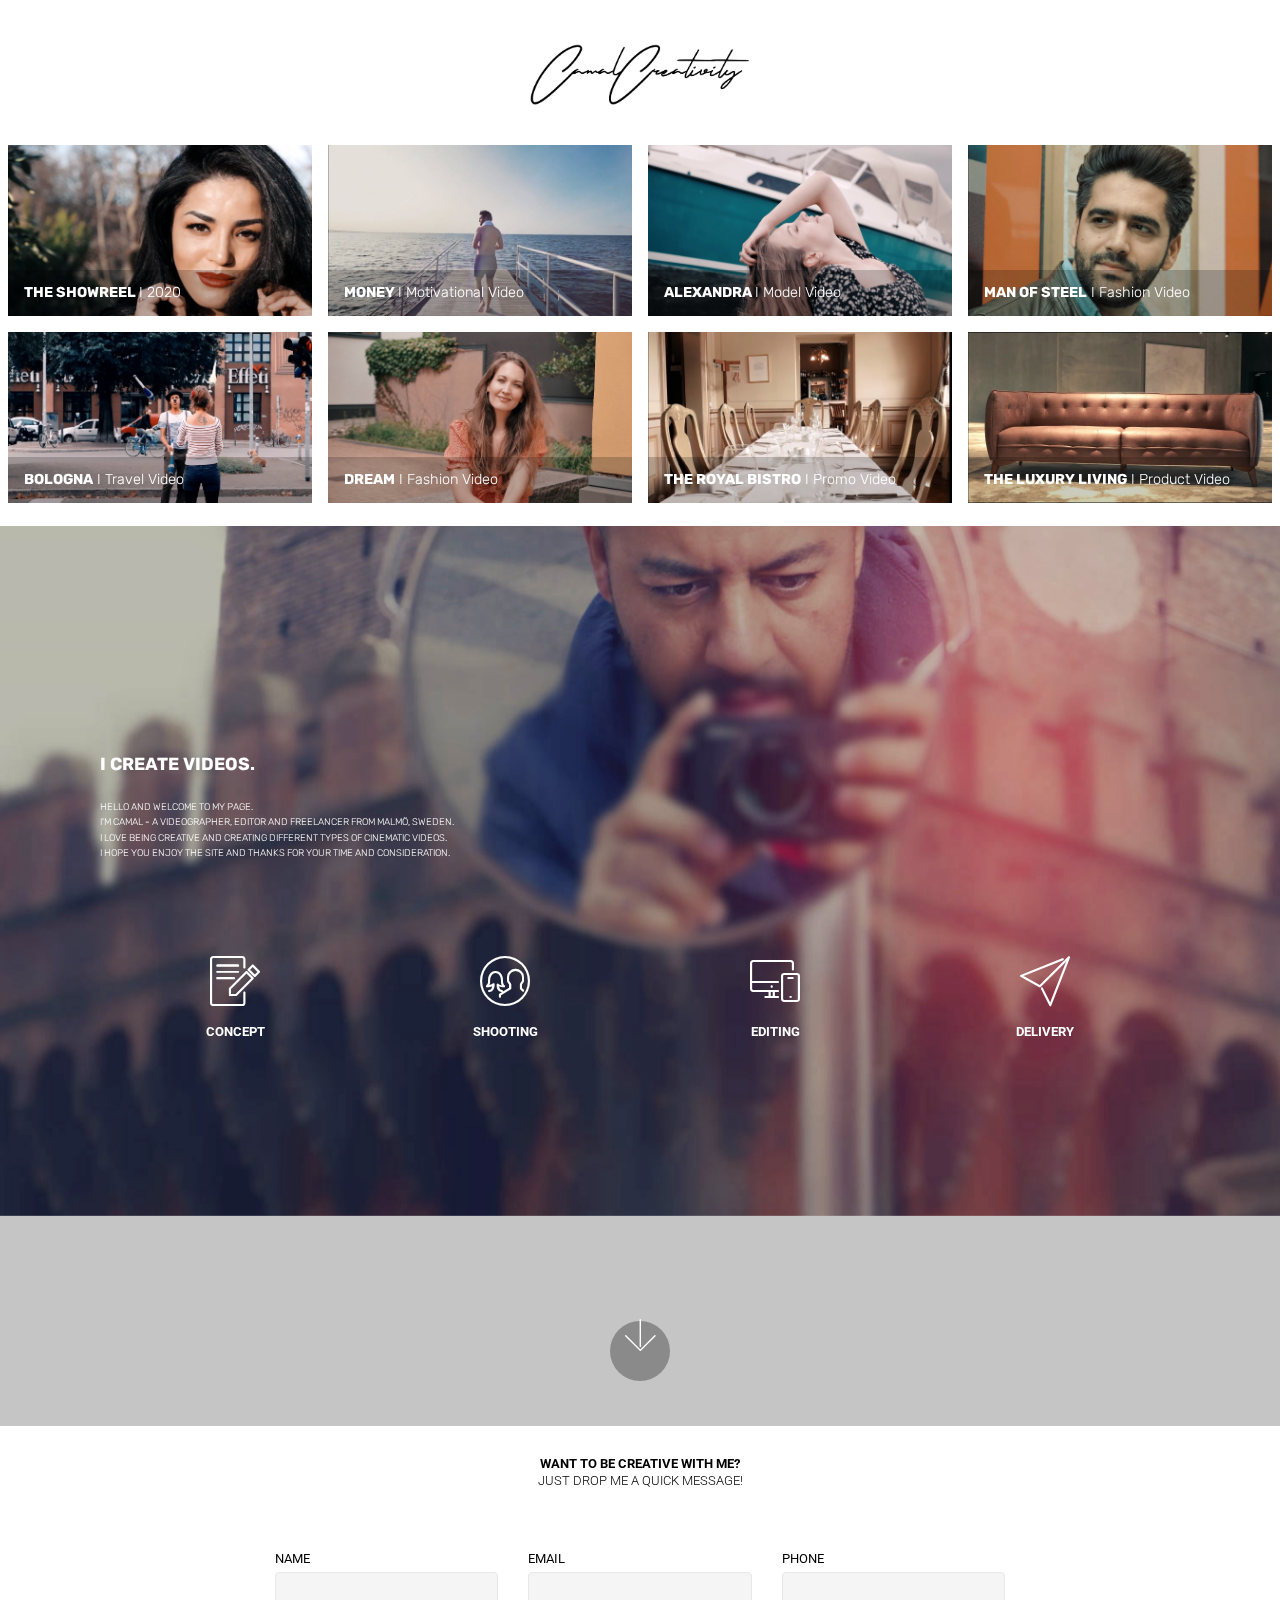
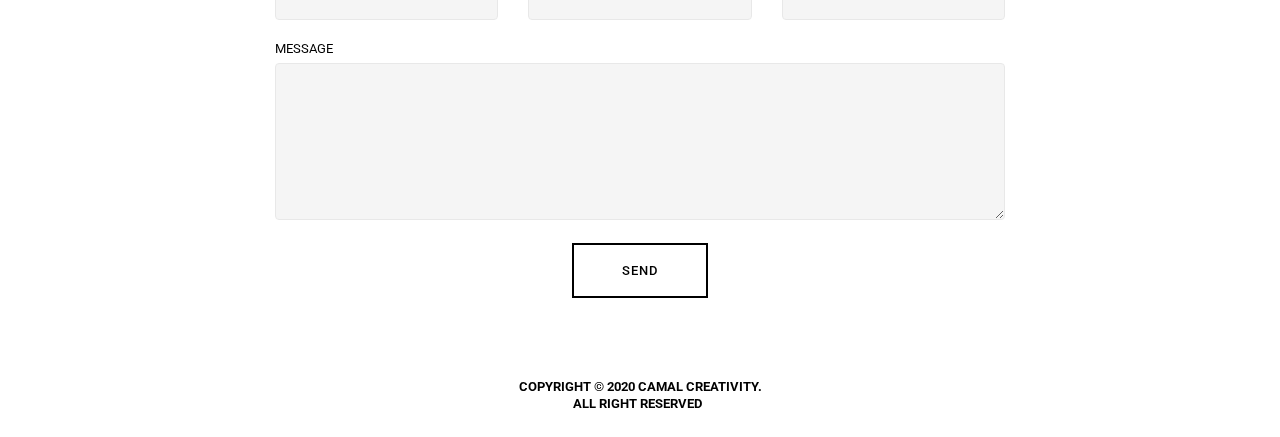
<file: index.html>
<!DOCTYPE html>
<html >
<head>
  <!-- Site made with Mobirise Website Builder v4.7.7, https://mobirise.com -->
  <meta charset="UTF-8">
  <meta http-equiv="X-UA-Compatible" content="IE=edge">
  <meta name="generator" content="Mobirise v4.7.7, mobirise.com">
  <meta name="viewport" content="width=device-width, initial-scale=1, minimum-scale=1">
  <link rel="shortcut icon" href="assets/images/profil-t.png" type="image/x-icon">
  <meta name="description" content="Videographer/Editor">
  <title>Camal Creativity</title>
  <link rel="stylesheet" href="assets/web/assets/mobirise-icons/mobirise-icons.css">
  <link rel="stylesheet" href="assets/tether/tether.min.css">
  <link rel="stylesheet" href="assets/bootstrap/css/bootstrap.min.css">
  <link rel="stylesheet" href="assets/bootstrap/css/bootstrap-grid.min.css">
  <link rel="stylesheet" href="assets/bootstrap/css/bootstrap-reboot.min.css">
  <link rel="stylesheet" href="assets/theme/css/style.css">
  <link rel="stylesheet" href="assets/gallery/style.css">
  <link rel="stylesheet" href="assets/mobirise/css/mbr-additional.css" type="text/css">
  
  
  
</head>
<body>
  <section class="cid-rXCiLoWeQy" id="image1-29">

    

    <figure class="mbr-figure container">
        <div class="image-block" style="width: 20%;">
            <a href="http://camalcreativity.com"><img src="assets/images/web-t-2.png" width="1400" alt="Mobirise" title=""></a>
            
        </div>
    </figure>
</section>

<section class="engine"><a href="https://mobirise.me/d">free web maker</a></section><section class="mbr-gallery mbr-slider-carousel cid-saokpGLsZF" id="gallery1-2n">

    

    <div>
        <div><!-- Filter --><!-- Gallery --><div class="mbr-gallery-row"><div class="mbr-gallery-layout-default"><div><div><div class="mbr-gallery-item mbr-gallery-item--p1 video-slide" data-video-url="https://youtu.be/PIK03AbsZnc" data-tags="Awesome"><div href="#lb-gallery1-2n" data-slide-to="0" data-toggle="modal"><div></div><img alt="" src="assets/images/2020-9-1-19-15-12-977987.jpg"><span class="icon-video"></span><span class="mbr-gallery-title mbr-fonts-style display-4"><strong>THE SHOWREEL </strong>I 2020</span></div></div><div class="mbr-gallery-item mbr-gallery-item--p1 video-slide" data-video-url="https://youtu.be/Im4CSCOPjSU" data-tags="Responsive"><div href="#lb-gallery1-2n" data-slide-to="1" data-toggle="modal"><div></div><img alt="" src="assets/images/2020-9-1-19-15-31-724366.jpg"><span class="icon-video"></span><span class="mbr-gallery-title mbr-fonts-style display-4"><strong>MONEY </strong>I Motivational Video</span></div></div><div class="mbr-gallery-item mbr-gallery-item--p1 video-slide" data-video-url="https://youtu.be/q_WLYysluh0" data-tags="Responsive"><div href="#lb-gallery1-2n" data-slide-to="2" data-toggle="modal"><div></div><img alt="" src="assets/images/2020-9-1-19-13-15-230181.jpg"><span class="icon-video"></span><span class="mbr-gallery-title mbr-fonts-style display-4"><strong>ALEXANDRA </strong>I Model Video</span></div></div><div class="mbr-gallery-item mbr-gallery-item--p1 video-slide" data-video-url="https://youtu.be/jfIfhtOsR4I" data-tags="Creative"><div href="#lb-gallery1-2n" data-slide-to="3" data-toggle="modal"><div></div><img alt="" src="assets/images/2020-9-1-19-14-48-722730.jpg"><span class="icon-video"></span><span class="mbr-gallery-title mbr-fonts-style display-4"><strong>MAN OF STEEL</strong> I Fashion Video</span></div></div><div class="mbr-gallery-item mbr-gallery-item--p1 video-slide" data-video-url="https://youtu.be/p4bpV5SarZk" data-tags="Animated"><div href="#lb-gallery1-2n" data-slide-to="4" data-toggle="modal"><div></div><img alt="" src="assets/images/2020-9-1-19-14-27-438450.jpg"><span class="icon-video"></span><span class="mbr-gallery-title mbr-fonts-style display-4"><strong>BOLOGNA</strong> I Travel Video</span></div></div><div class="mbr-gallery-item mbr-gallery-item--p1 video-slide" data-video-url="https://youtu.be/EKZ46WW-fZk" data-tags="Awesome"><div href="#lb-gallery1-2n" data-slide-to="5" data-toggle="modal"><div></div><img alt="" src="assets/images/2020-9-1-19-12-36-943453.jpg"><span class="icon-video"></span><span class="mbr-gallery-title mbr-fonts-style display-4"><strong>DREAM</strong> I Fashion Video</span></div></div><div class="mbr-gallery-item mbr-gallery-item--p1 video-slide" data-video-url="https://youtu.be/DC9Bg3Wwmkc" data-tags="Animated"><div href="#lb-gallery1-2n" data-slide-to="6" data-toggle="modal"><div></div><img alt="" src="assets/images/2020-9-1-19-15-51-87985.jpg"><span class="icon-video"></span><span class="mbr-gallery-title mbr-fonts-style display-4"><strong>THE ROYAL BISTRO</strong> I Promo Video</span></div></div><div class="mbr-gallery-item mbr-gallery-item--p1 video-slide" data-video-url="https://youtu.be/44L0OSbsv7g" data-tags="Awesome"><div href="#lb-gallery1-2n" data-slide-to="7" data-toggle="modal"><div></div><img alt="" src="assets/images/2020-9-1-19-16-11-620946.jpg"><span class="icon-video"></span><span class="mbr-gallery-title mbr-fonts-style display-4"><strong>THE LUXURY LIVING</strong> I Product Video</span></div></div></div></div><div class="clearfix"></div></div></div><!-- Lightbox --><div data-app-prevent-settings="" class="mbr-slider modal fade carousel slide" tabindex="-1" data-keyboard="true" data-interval="false" id="lb-gallery1-2n"><div class="modal-dialog"><div class="modal-content"><div class="modal-body"><div class="carousel-inner"><div class="carousel-item video-container"><img src="assets/images/gallery00.jpg" alt="" title=""></div><div class="carousel-item video-container"><img src="assets/images/gallery01.jpg" alt="" title=""></div><div class="carousel-item video-container"><img src="assets/images/gallery06.jpg" alt="" title=""></div><div class="carousel-item video-container"><img src="assets/images/gallery02.jpg" alt="" title=""></div><div class="carousel-item video-container"><img src="assets/images/gallery07.jpg" alt="" title=""></div><div class="carousel-item video-container"><img src="assets/images/gallery05.jpg" alt="" title=""></div><div class="carousel-item video-container"><img src="assets/images/gallery03.jpg" alt="" title=""></div><div class="carousel-item active video-container"><img src="assets/images/gallery04.jpg" alt="" title=""></div></div><a class="carousel-control carousel-control-prev" role="button" data-slide="prev" href="#lb-gallery1-2n"><span class="mbri-left mbr-iconfont" aria-hidden="true"></span><span class="sr-only">Previous</span></a><a class="carousel-control carousel-control-next" role="button" data-slide="next" href="#lb-gallery1-2n"><span class="mbri-right mbr-iconfont" aria-hidden="true"></span><span class="sr-only">Next</span></a><a class="close" href="#" role="button" data-dismiss="modal"><span class="sr-only">Close</span></a></div></div></div></div></div>
    </div>

</section>

<section class="header12 cid-sanR6LPn0E mbr-fullscreen mbr-parallax-background" id="header12-2m">

    

    <div class="mbr-overlay" style="opacity: 0.2; background-color: rgb(35, 35, 35);">
    </div>

    <div class="container  ">
            <div class="media-container">
                <div class="col-md-12 align-center">
                    <h1 class="mbr-section-title pb-3 mbr-white mbr-bold mbr-fonts-style display-1">I CREATE VIDEOS.&nbsp;</h1>
                    <p class="mbr-text pb-3 mbr-white mbr-fonts-style display-4">HELLO AND WELCOME TO MY PAGE.<br>I'M CAMAL - A VIDEOGRAPHER, EDITOR AND FREELANCER FROM MALMÖ, SWEDEN. 
<br>I LOVE BEING CREATIVE AND CREATING DIFFERENT TYPES OF CINEMATIC VIDEOS.<br>I HOPE YOU ENJOY THE SITE AND THANKS FOR YOUR TIME AND CONSIDERATION.</p>
                    

                    <div class="icons-media-container mbr-white">
                        <div class="card col-12 col-md-6 col-lg-3">
                            <div class="icon-block">
                            <a href="index.html#form1-2j">
                                <span class="mbr-iconfont mbri-edit" style="font-size: 50px;"></span>
                            </a>
                            </div>
                            <h5 class="mbr-fonts-style display-7"><strong>CONCEPT</strong></h5>
                        </div>

                        <div class="card col-12 col-md-6 col-lg-3">
                            <div class="icon-block">
                                <a href="index.html#form1-2j">
                                    <span class="mbr-iconfont mbri-users" style="font-size: 50px;"></span>
                                </a>
                            </div>
                            <h5 class="mbr-fonts-style display-7"><strong>SHOOTING</strong></h5>
                        </div>

                        <div class="card col-12 col-md-6 col-lg-3">
                            <div class="icon-block">
                                <a href="index.html#form1-2j">
                                    <span class="mbr-iconfont mbri-responsive" style="font-size: 50px;"></span>
                                </a>
                            </div>
                            <h5 class="mbr-fonts-style display-7"><strong>EDITING</strong></h5>
                        </div>

                        <div class="card col-12 col-md-6 col-lg-3">
                            <div class="icon-block">
                                <a href="index.html#form1-2j">
                                    <span class="mbr-iconfont mbri-paper-plane" style="font-size: 50px;"></span>
                                </a>
                            </div>
                            <h5 class="mbr-fonts-style display-7"><strong>DELIVERY</strong><br><br><br><br><br><br><br><br><br><br><strong><br></strong></h5>
                        </div>
                    </div>
                </div>
            </div>
    </div>

    <div class="mbr-arrow hidden-sm-down" aria-hidden="true">
        <a href="#next">
            <i class="mbri-down mbr-iconfont"></i>
        </a>
    </div>
</section>

<section class="mbr-section form1 cid-samFi4yX99" id="form1-2j">

    

    
    <div class="container">
        <div class="row justify-content-center">
            <div class="title col-12 col-lg-8">
                
                <h3 class="mbr-section-subtitle align-center mbr-light pb-3 mbr-fonts-style display-7"><font color="#000000"><strong>WANT TO BE CREATIVE WITH ME?</strong></font><br><font color="#000000">JUST DROP ME A QUICK MESSAGE!</font></h3>
            </div>
        </div>
    </div>
    <div class="container">
        <div class="row justify-content-center">
            <div class="media-container-column col-lg-8" data-form-type="formoid">
                    <div data-form-alert="" hidden="">SENT!</div>
            
                    <form class="mbr-form" action="https://mobirise.com/" method="post" data-form-title="Mobirise Form"><input type="hidden" name="email" data-form-email="true" value="ZTSlePSST67BBSqxr9ecv5Owta7088ZXVj3S45NPiSXht7RBBoBR11pfkuqCuGb2JRTriELeZ0X8bthQIkVXlO7k6xiZFO9LuEU6lnVYvRVR/NVI08PYI1pSxjPekM/4" data-form-field="Email">
                        <div class="row row-sm-offset">
                            <div class="col-md-4 multi-horizontal" data-for="name">
                                <div class="form-group">
                                    <label class="form-control-label mbr-fonts-style display-7" for="name-form1-2j">NAME</label>
                                    <input type="text" class="form-control" name="name" data-form-field="Name" required="" id="name-form1-2j">
                                </div>
                            </div>
                            <div class="col-md-4 multi-horizontal" data-for="email">
                                <div class="form-group">
                                    <label class="form-control-label mbr-fonts-style display-7" for="email-form1-2j">EMAIL</label>
                                    <input type="email" class="form-control" name="email" data-form-field="Email" required="" id="email-form1-2j">
                                </div>
                            </div>
                            <div class="col-md-4 multi-horizontal" data-for="phone">
                                <div class="form-group">
                                    <label class="form-control-label mbr-fonts-style display-7" for="phone-form1-2j">PHONE</label>
                                    <input type="tel" class="form-control" name="phone" data-form-field="Phone" id="phone-form1-2j">
                                </div>
                            </div>
                        </div>
                        <div class="form-group" data-for="message">
                            <label class="form-control-label mbr-fonts-style display-7" for="message-form1-2j">MESSAGE</label>
                            <textarea type="text" class="form-control" name="message" rows="7" data-form-field="Message" id="message-form1-2j"></textarea>
                        </div>
            
                        <span class="input-group-btn"><button href="" type="submit" class="btn btn-form btn-warning-outline display-7">SEND</button></span>
                    </form>
            </div>
        </div>
    </div>
</section>

<section class="mbr-section content4 cid-rNcvAF6bcE" id="content4-t">

    

    <div class="container">
        <div class="media-container-row">
            <div class="title col-12 col-md-8">
                
                <h3 class="mbr-section-subtitle align-center mbr-light mbr-fonts-style display-7"><strong>COPYRIGHT © 2020 CAMAL CREATIVITY. </strong><br><strong>ALL RIGHT RESERVED &nbsp;</strong><br><br></h3>
                
            </div>
        </div>
    </div>
</section>


  <script src="assets/web/assets/jquery/jquery.min.js"></script>
  <script src="assets/popper/popper.min.js"></script>
  <script src="assets/tether/tether.min.js"></script>
  <script src="assets/bootstrap/js/bootstrap.min.js"></script>
  <script src="assets/smoothscroll/smooth-scroll.js"></script>
  <script src="assets/masonry/masonry.pkgd.min.js"></script>
  <script src="assets/imagesloaded/imagesloaded.pkgd.min.js"></script>
  <script src="assets/bootstrapcarouselswipe/bootstrap-carousel-swipe.js"></script>
  <script src="assets/parallax/jarallax.min.js"></script>
  <script src="assets/vimeoplayer/jquery.mb.vimeo_player.js"></script>
  <script src="assets/theme/js/script.js"></script>
  <script src="assets/slidervideo/script.js"></script>
  <script src="assets/gallery/player.min.js"></script>
  <script src="assets/gallery/script.js"></script>
  <script src="assets/formoid/formoid.min.js"></script>
  
  
</body>
</html>
</file>
<file: assets/web/assets/mobirise-icons/mobirise-icons.css>
@font-face {
  font-family: 'MobiriseIcons';
  src:  url('mobirise-icons.eot?spat4u');
  src:  url('mobirise-icons.eot?spat4u#iefix') format('embedded-opentype'),
    url('mobirise-icons.ttf?spat4u') format('truetype'),
    url('mobirise-icons.woff?spat4u') format('woff'),
    url('mobirise-icons.svg?spat4u#MobiriseIcons') format('svg');
  font-weight: normal;
  font-style: normal;
}

[class^="mbri-"], [class*=" mbri-"] {
  /* use !important to prevent issues with browser extensions that change fonts */
  font-family: MobiriseIcons !important;
  speak: none;
  font-style: normal;
  font-weight: normal;
  font-variant: normal;
  text-transform: none;
  line-height: 1;

  /* Better Font Rendering =========== */
  -webkit-font-smoothing: antialiased;
  -moz-osx-font-smoothing: grayscale;
}

.mbri-add-submenu:before {
  content: "\e900";
}
.mbri-alert:before {
  content: "\e901";
}
.mbri-align-center:before {
  content: "\e902";
}
.mbri-align-justify:before {
  content: "\e903";
}
.mbri-align-left:before {
  content: "\e904";
}
.mbri-align-right:before {
  content: "\e905";
}
.mbri-android:before {
  content: "\e906";
}
.mbri-apple:before {
  content: "\e907";
}
.mbri-arrow-down:before {
  content: "\e908";
}
.mbri-arrow-next:before {
  content: "\e909";
}
.mbri-arrow-prev:before {
  content: "\e90a";
}
.mbri-arrow-up:before {
  content: "\e90b";
}
.mbri-bold:before {
  content: "\e90c";
}
.mbri-bookmark:before {
  content: "\e90d";
}
.mbri-bootstrap:before {
  content: "\e90e";
}
.mbri-briefcase:before {
  content: "\e90f";
}
.mbri-browse:before {
  content: "\e910";
}
.mbri-bulleted-list:before {
  content: "\e911";
}
.mbri-calendar:before {
  content: "\e912";
}
.mbri-camera:before {
  content: "\e913";
}
.mbri-cart-add:before {
  content: "\e914";
}
.mbri-cart-full:before {
  content: "\e915";
}
.mbri-cash:before {
  content: "\e916";
}
.mbri-change-style:before {
  content: "\e917";
}
.mbri-chat:before {
  content: "\e918";
}
.mbri-clock:before {
  content: "\e919";
}
.mbri-close:before {
  content: "\e91a";
}
.mbri-cloud:before {
  content: "\e91b";
}
.mbri-code:before {
  content: "\e91c";
}
.mbri-contact-form:before {
  content: "\e91d";
}
.mbri-credit-card:before {
  content: "\e91e";
}
.mbri-cursor-click:before {
  content: "\e91f";
}
.mbri-cust-feedback:before {
  content: "\e920";
}
.mbri-database:before {
  content: "\e921";
}
.mbri-delivery:before {
  content: "\e922";
}
.mbri-desktop:before {
  content: "\e923";
}
.mbri-devices:before {
  content: "\e924";
}
.mbri-down:before {
  content: "\e925";
}
.mbri-download:before {
  content: "\e989";
}
.mbri-drag-n-drop:before {
  content: "\e927";
}
.mbri-drag-n-drop2:before {
  content: "\e928";
}
.mbri-edit:before {
  content: "\e929";
}
.mbri-edit2:before {
  content: "\e92a";
}
.mbri-error:before {
  content: "\e92b";
}
.mbri-extension:before {
  content: "\e92c";
}
.mbri-features:before {
  content: "\e92d";
}
.mbri-file:before {
  content: "\e92e";
}
.mbri-flag:before {
  content: "\e92f";
}
.mbri-folder:before {
  content: "\e930";
}
.mbri-gift:before {
  content: "\e931";
}
.mbri-github:before {
  content: "\e932";
}
.mbri-globe:before {
  content: "\e933";
}
.mbri-globe-2:before {
  content: "\e934";
}
.mbri-growing-chart:before {
  content: "\e935";
}
.mbri-hearth:before {
  content: "\e936";
}
.mbri-help:before {
  content: "\e937";
}
.mbri-home:before {
  content: "\e938";
}
.mbri-hot-cup:before {
  content: "\e939";
}
.mbri-idea:before {
  content: "\e93a";
}
.mbri-image-gallery:before {
  content: "\e93b";
}
.mbri-image-slider:before {
  content: "\e93c";
}
.mbri-info:before {
  content: "\e93d";
}
.mbri-italic:before {
  content: "\e93e";
}
.mbri-key:before {
  content: "\e93f";
}
.mbri-laptop:before {
  content: "\e940";
}
.mbri-layers:before {
  content: "\e941";
}
.mbri-left-right:before {
  content: "\e942";
}
.mbri-left:before {
  content: "\e943";
}
.mbri-letter:before {
  content: "\e944";
}
.mbri-like:before {
  content: "\e945";
}
.mbri-link:before {
  content: "\e946";
}
.mbri-lock:before {
  content: "\e947";
}
.mbri-login:before {
  content: "\e948";
}
.mbri-logout:before {
  content: "\e949";
}
.mbri-magic-stick:before {
  content: "\e94a";
}
.mbri-map-pin:before {
  content: "\e94b";
}
.mbri-menu:before {
  content: "\e94c";
}
.mbri-mobile:before {
  content: "\e94d";
}
.mbri-mobile2:before {
  content: "\e94e";
}
.mbri-mobirise:before {
  content: "\e94f";
}
.mbri-more-horizontal:before {
  content: "\e950";
}
.mbri-more-vertical:before {
  content: "\e951";
}
.mbri-music:before {
  content: "\e952";
}
.mbri-new-file:before {
  content: "\e953";
}
.mbri-numbered-list:before {
  content: "\e954";
}
.mbri-opened-folder:before {
  content: "\e955";
}
.mbri-pages:before {
  content: "\e956";
}
.mbri-paper-plane:before {
  content: "\e957";
}
.mbri-paperclip:before {
  content: "\e958";
}
.mbri-photo:before {
  content: "\e959";
}
.mbri-photos:before {
  content: "\e95a";
}
.mbri-pin:before {
  content: "\e95b";
}
.mbri-play:before {
  content: "\e95c";
}
.mbri-plus:before {
  content: "\e95d";
}
.mbri-preview:before {
  content: "\e95e";
}
.mbri-print:before {
  content: "\e95f";
}
.mbri-protect:before {
  content: "\e960";
}
.mbri-question:before {
  content: "\e961";
}
.mbri-quote-left:before {
  content: "\e962";
}
.mbri-quote-right:before {
  content: "\e963";
}
.mbri-refresh:before {
  content: "\e964";
}
.mbri-responsive:before {
  content: "\e965";
}
.mbri-right:before {
  content: "\e966";
}
.mbri-rocket:before {
  content: "\e967";
}
.mbri-sad-face:before {
  content: "\e968";
}
.mbri-sale:before {
  content: "\e969";
}
.mbri-save:before {
  content: "\e96a";
}
.mbri-search:before {
  content: "\e96b";
}
.mbri-setting:before {
  content: "\e96c";
}
.mbri-setting2:before {
  content: "\e96d";
}
.mbri-setting3:before {
  content: "\e96e";
}
.mbri-share:before {
  content: "\e96f";
}
.mbri-shopping-bag:before {
  content: "\e970";
}
.mbri-shopping-basket:before {
  content: "\e971";
}
.mbri-shopping-cart:before {
  content: "\e972";
}
.mbri-sites:before {
  content: "\e973";
}
.mbri-smile-face:before {
  content: "\e974";
}
.mbri-speed:before {
  content: "\e975";
}
.mbri-star:before {
  content: "\e976";
}
.mbri-success:before {
  content: "\e977";
}
.mbri-sun:before {
  content: "\e978";
}
.mbri-sun2:before {
  content: "\e979";
}
.mbri-tablet:before {
  content: "\e97a";
}
.mbri-tablet-vertical:before {
  content: "\e97b";
}
.mbri-target:before {
  content: "\e97c";
}
.mbri-timer:before {
  content: "\e97d";
}
.mbri-to-ftp:before {
  content: "\e97e";
}
.mbri-to-local-drive:before {
  content: "\e97f";
}
.mbri-touch-swipe:before {
  content: "\e980";
}
.mbri-touch:before {
  content: "\e981";
}
.mbri-trash:before {
  content: "\e982";
}
.mbri-underline:before {
  content: "\e983";
}
.mbri-unlink:before {
  content: "\e984";
}
.mbri-unlock:before {
  content: "\e985";
}
.mbri-up-down:before {
  content: "\e986";
}
.mbri-up:before {
  content: "\e987";
}
.mbri-update:before {
  content: "\e988";
}
.mbri-upload:before {
 content: "\e926"; 
}
.mbri-user:before {
  content: "\e98a";
}
.mbri-user2:before {
  content: "\e98b";
}
.mbri-users:before {
  content: "\e98c";
}
.mbri-video:before {
  content: "\e98d";
}
.mbri-video-play:before {
  content: "\e98e";
}
.mbri-watch:before {
  content: "\e98f";
}
.mbri-website-theme:before {
  content: "\e990";
}
.mbri-wifi:before {
  content: "\e991";
}
.mbri-windows:before {
  content: "\e992";
}
.mbri-zoom-out:before {
  content: "\e993";
}
.mbri-redo:before {
  content: "\e994";
}
.mbri-undo:before {
  content: "\e995";
}
</file>
<file: assets/theme/css/style.css>
/*!
 * Mobirise v4 theme (https://mobirise.com/)
 * Copyright 2017 Mobirise
 */
section {
  background-color: #eeeeee; }

section,
.container,
.container-fluid {
  position: relative;
  word-wrap: break-word; }

a.mbr-iconfont:hover {
  text-decoration: none; }

.article .lead p, .article .lead ul, .article .lead ol, .article .lead pre, .article .lead blockquote {
  margin-bottom: 0; }

a {
  font-style: normal;
  font-weight: 400;
  cursor: pointer; }
  a, a:hover {
    text-decoration: none; }

figure {
  margin-bottom: 0; }

body {
  color: #232323; }

h1, h2, h3, h4, h5, h6,
.h1, .h2, .h3, .h4, .h5, .h6,
.display-1, .display-2, .display-3, .display-4 {
  line-height: 1;
  word-break: break-word;
  word-wrap: break-word; }

b, strong {
  font-weight: bold; }

blockquote {
  padding: 10px 0 10px 20px;
  position: relative;
  border-left: 2px solid;
  border-color: #ff3366; }

input:-webkit-autofill, input:-webkit-autofill:hover, input:-webkit-autofill:focus, input:-webkit-autofill:active {
  transition-delay: 9999s;
  transition-property: background-color, color; }

textarea[type="hidden"] {
  display: none; }

body {
  position: relative; }

section {
  background-position: 50% 50%;
  background-repeat: no-repeat;
  background-size: cover; }
  section .mbr-background-video,
  section .mbr-background-video-preview {
    position: absolute;
    bottom: 0;
    left: 0;
    right: 0;
    top: 0; }

.hidden {
  visibility: hidden; }

.mbr-z-index20 {
  z-index: 20; }

/*! Base colors */
.mbr-white {
  color: #ffffff; }

.mbr-black {
  color: #000000; }

.mbr-bg-white {
  background-color: #ffffff; }

.mbr-bg-black {
  background-color: #000000; }

/*! Text-aligns */
.align-left {
  text-align: left; }

.align-center {
  text-align: center; }

.align-right {
  text-align: right; }

@media (max-width: 767px) {
  .align-left, .align-center, .align-right, .mbr-section-btn, .mbr-section-title {
    text-align: center; } }
/*! Font-weight  */
.mbr-light {
  font-weight: 300; }

.mbr-regular {
  font-weight: 400; }

.mbr-semibold {
  font-weight: 500; }

.mbr-bold {
  font-weight: 700; }

/*! Media  */
.media-size-item {
  -webkit-flex: 1 1 auto;
  -moz-flex: 1 1 auto;
  -ms-flex: 1 1 auto;
  -o-flex: 1 1 auto;
  flex: 1 1 auto; }

.media-content {
  -webkit-flex-basis: 100%;
  flex-basis: 100%; }

.media-container-row {
  display: -ms-flexbox;
  display: -webkit-flex;
  display: flex;
  -webkit-flex-direction: row;
  -ms-flex-direction: row;
  flex-direction: row;
  -webkit-flex-wrap: wrap;
  -ms-flex-wrap: wrap;
  flex-wrap: wrap;
  -webkit-justify-content: center;
  -ms-flex-pack: center;
  justify-content: center;
  -webkit-align-content: center;
  -ms-flex-line-pack: center;
  align-content: center;
  -webkit-align-items: start;
  -ms-flex-align: start;
  align-items: start; }
  .media-container-row .media-size-item {
    width: 400px; }

.media-container-column {
  display: -ms-flexbox;
  display: -webkit-flex;
  display: flex;
  -webkit-flex-direction: column;
  -ms-flex-direction: column;
  flex-direction: column;
  -webkit-flex-wrap: wrap;
  -ms-flex-wrap: wrap;
  flex-wrap: wrap;
  -webkit-justify-content: center;
  -ms-flex-pack: center;
  justify-content: center;
  -webkit-align-content: center;
  -ms-flex-line-pack: center;
  align-content: center;
  -webkit-align-items: stretch;
  -ms-flex-align: stretch;
  align-items: stretch; }
  .media-container-column > * {
    width: 100%; }

@media (min-width: 992px) {
  .media-container-row {
    -webkit-flex-wrap: nowrap;
    -ms-flex-wrap: nowrap;
    flex-wrap: nowrap; } }
figure {
  overflow: hidden; }

figure[mbr-media-size] {
  transition: width 0.1s; }

.mbr-figure img, .mbr-figure iframe {
  display: block;
  width: 100%; }

.card {
  background-color: transparent;
  border: none; }

.card-img {
  text-align: center;
  flex-shrink: 0; }

.media {
  max-width: 100%;
  margin: 0 auto; }

.mbr-figure {
  -ms-flex-item-align: center;
  -ms-grid-row-align: center;
  -webkit-align-self: center;
  align-self: center; }

.media-container > div {
  max-width: 100%; }

.mbr-figure img, .card-img img {
  width: 100%; }

@media (max-width: 991px) {
  .media-size-item {
    width: auto !important; }

  .media {
    width: auto; }

  .mbr-figure {
    width: 100% !important; } }
/*! Buttons */
.mbr-section-btn {
  margin-left: -.25rem;
  margin-right: -.25rem;
  font-size: 0; }

nav .mbr-section-btn {
  margin-left: 0rem;
  margin-right: 0rem; }

/*! Btn icon margin */
.btn .mbr-iconfont, .btn.btn-sm .mbr-iconfont {
  cursor: pointer;
  margin-right: 0.5rem; }

.btn.btn-md .mbr-iconfont, .btn.btn-md .mbr-iconfont {
  margin-right: 0.8rem; }

.mbr-regular {
  font-weight: 400; }

.mbr-semibold {
  font-weight: 500; }

.mbr-bold {
  font-weight: 700; }

[type="submit"] {
  -webkit-appearance: none; }

/*! Full-screen */
.mbr-fullscreen .mbr-overlay {
  min-height: 100vh; }

.mbr-fullscreen {
  display: flex;
  display: -webkit-flex;
  display: -moz-flex;
  display: -ms-flex;
  display: -o-flex;
  align-items: center;
  -webkit-align-items: center;
  min-height: 100vh;
  padding-top: 3rem;
  padding-bottom: 3rem; }

/*! Map */
.map {
  height: 25rem;
  position: relative; }
  .map iframe {
    width: 100%;
    height: 100%; }

/* Form */
.form-asterisk {
  font-family: initial;
  position: absolute;
  top: -2px;
  font-weight: normal; }

/*! Scroll to top arrow */
.mbr-arrow-up {
  bottom: 25px;
  right: 90px;
  position: fixed;
  text-align: right;
  z-index: 5000;
  color: #ffffff;
  font-size: 32px;
  transform: rotate(180deg);
  -webkit-transform: rotate(180deg); }

.mbr-arrow-up a {
  background: rgba(0, 0, 0, 0.2);
  border-radius: 3px;
  color: #fff;
  display: inline-block;
  height: 60px;
  width: 60px;
  outline-style: none !important;
  position: relative;
  text-decoration: none;
  transition: all .3s ease-in-out;
  cursor: pointer;
  text-align: center; }
  .mbr-arrow-up a:hover {
    background-color: rgba(0, 0, 0, 0.4); }
  .mbr-arrow-up a i {
    line-height: 60px; }

.mbr-arrow-up-icon {
  display: block;
  color: #fff; }

.mbr-arrow-up-icon::before {
  content: "\203a";
  display: inline-block;
  font-family: serif;
  font-size: 32px;
  line-height: 1;
  font-style: normal;
  position: relative;
  top: 6px;
  left: -4px;
  -webkit-transform: rotate(-90deg);
  transform: rotate(-90deg); }

/*! Arrow Down */
.mbr-arrow {
  position: absolute;
  bottom: 45px;
  left: 50%;
  width: 60px;
  height: 60px;
  cursor: pointer;
  background-color: rgba(80, 80, 80, 0.5);
  border-radius: 50%;
  -webkit-transform: translateX(-50%);
  transform: translateX(-50%); }
  .mbr-arrow > a {
    display: inline-block;
    text-decoration: none;
    outline-style: none;
    -webkit-animation: arrowdown 1.7s ease-in-out infinite;
    animation: arrowdown 1.7s ease-in-out infinite; }
    .mbr-arrow > a > i {
      position: absolute;
      top: -2px;
      left: 15px;
      font-size: 2rem; }

@keyframes arrowdown {
  0% {
    transform: translateY(0px);
    -webkit-transform: translateY(0px); }
  50% {
    transform: translateY(-5px);
    -webkit-transform: translateY(-5px); }
  100% {
    transform: translateY(0px);
    -webkit-transform: translateY(0px); } }
@-webkit-keyframes arrowdown {
  0% {
    transform: translateY(0px);
    -webkit-transform: translateY(0px); }
  50% {
    transform: translateY(-5px);
    -webkit-transform: translateY(-5px); }
  100% {
    transform: translateY(0px);
    -webkit-transform: translateY(0px); } }
@media (max-width: 500px) {
  .mbr-arrow-up {
    left: 50%;
    right: auto;
    transform: translateX(-50%) rotate(180deg);
    -webkit-transform: translateX(-50%) rotate(180deg); } }
/*Gradients animation*/
@keyframes gradient-animation {
  from {
    background-position: 0% 100%;
    animation-timing-function: ease-in-out; }
  to {
    background-position: 100% 0%;
    animation-timing-function: ease-in-out; } }
@-webkit-keyframes gradient-animation {
  from {
    background-position: 0% 100%;
    animation-timing-function: ease-in-out; }
  to {
    background-position: 100% 0%;
    animation-timing-function: ease-in-out; } }
.bg-gradient {
  background-size: 200% 200%;
  animation: gradient-animation 5s infinite alternate;
  -webkit-animation: gradient-animation 5s infinite alternate; }

.menu .navbar-brand {
  display: -webkit-flex; }
  .menu .navbar-brand span {
    display: flex;
    display: -webkit-flex; }
  .menu .navbar-brand .navbar-caption-wrap {
    display: -webkit-flex; }
  .menu .navbar-brand .navbar-logo img {
    display: -webkit-flex; }
@media (min-width: 768px) and (max-width: 991px) {
  .menu .navbar-toggleable-sm .navbar-nav {
    display: -webkit-box;
    display: -webkit-flex;
    display: -ms-flexbox; } }
@media (min-width: 992px) {
  .menu .navbar-nav.nav-dropdown {
    display: -webkit-flex; }
  .menu .navbar-toggleable-sm .navbar-collapse {
    display: -webkit-flex !important; } }

/*# sourceMappingURL=style.css.map */
.engine {
	position: absolute;
	text-indent: -2400px;
	text-align: center;
	padding: 0;
	top: 0;
	left: -2400px;
}
</file>
<file: assets/gallery/style.css>
/*-------

   Gallery

-------*/
.mbr-gallery .mbr-gallery-item {
  position: relative;
  display: inline-block;
  width: 25%;
  cursor: pointer; }

@media (max-width: 768px) {
  .mbr-gallery .mbr-gallery-item {
    width: 50%; } }
@media (max-width: 400px) {
  .mbr-gallery .mbr-gallery-item {
    width: 100%; } }
.mbr-gallery .icon-focus,
.mbr-gallery .icon-video {
  position: absolute;
  top: calc(50% - 32px);
  left: calc(50% - 24px);
  font-family: 'MobiriseIcons' !important;
  font-size: 3rem !important;
  color: #fff;
  opacity: 0;
  transition: .2s opacity ease-in-out;
  z-index: 5; }

.mbr-gallery .icon-focus::before {
  content: '\e96b'; }

.mbr-gallery .icon-video::before {
  content: '\e95c'; }

.mbr-gallery .mbr-gallery-item > div:hover .icon-focus,
.mbr-gallery .mbr-gallery-item > div:hover .icon-video {
  opacity: 1; }

.mbr-gallery .mbr-gallery-item img {
  width: 100%;
  opacity: 1;
  -webkit-transition: .2s opacity ease-in-out;
  transition: .2s opacity ease-in-out; }

.mbr-gallery .mbr-gallery-item > div:hover img {
  opacity: 1; }

.mbr-gallery .mbr-gallery-item > div {
  background: #fff;
  display: block;
  outline: none;
  position: relative; }

.mbr-gallery .mbr-gallery-item .icon {
  -webkit-transform: translateX(-50%) translateY(-50%);
  -webkit-transition: .2s opacity ease-in-out;
  color: #000;
  font-size: 30px;
  height: 69px;
  left: 50%;
  opacity: 0;
  position: absolute;
  top: 50%;
  transform: translateX(-50%) translateY(-50%);
  transition: .2s opacity ease-in-out;
  width: 69px; }

.mbr-gallery .mbr-gallery-item .icon::after,
.mbr-gallery .mbr-gallery-item .icon::before {
  content: '';
  display: block;
  position: absolute;
  height: 69px;
  width: 1px;
  margin-left: 34.5px;
  background-color: #fff; }

.mbr-gallery .mbr-gallery-item .icon::after {
  width: 69px;
  height: 1px;
  margin-left: 0;
  margin-top: 34.5px; }

.mbr-gallery .mbr-gallery-item > div:hover .icon {
  opacity: 1; }

.mbr-gallery .mbr-gallery-item > div:hover::before {
  opacity: .9; }

.mbr-gallery .mbr-gallery-item > div:hover .mbr-gallery-title {
  background: transparent !important; }

/* remove spacing */
.mbr-gallery .mbr-gallery-row.no-gutter {
  margin: 0; }

.mbr-gallery .mbr-gallery-row.no-gutter .mbr-gallery-item {
  padding: 0; }

/* container */
.mbr-gallery .container.mbr-gallery-layout-default {
  padding: 93px 0; }

/* fix horizontal scrollbar */
.mbr-gallery .mbr-gallery-layout-article,
.mbr-gallery .mbr-gallery-layout-default {
  overflow: hidden; }

/* lightbox */
.mbr-gallery .modal {
  position: fixed;
  overflow: hidden;
  padding-right: 0 !important; }

.mbr-gallery .modal-content {
  border-radius: 0;
  border: none;
  background: transparent; }

.mbr-gallery .modal-body {
  padding: 0; }

.mbr-gallery .modal-body img {
  width: 100%; }

.mbr-gallery .modal .close {
  position: fixed;
  background: #1b1b1b;
  opacity: .5;
  font-size: 35px;
  font-weight: 300;
  width: 70px;
  height: 70px;
  border-radius: 50%;
  color: #fff;
  top: 2.5rem;
  right: 2.5rem;
  line-height: 70px;
  border: none;
  text-align: center;
  text-shadow: none;
  z-index: 5;
  -webkit-transition: opacity .3s ease;
  -moz-transition: opacity .3s ease;
  -o-transition: opacity .3s ease;
  transition: opacity .3s ease;
  font-family: 'MobiriseIcons'; }
  .mbr-gallery .modal .close::before {
    content: '\e91a'; }

.mbr-gallery .modal .close:hover {
  opacity: 1;
  background: #000;
  color: #fff; }

.mbr-gallery .modal-dialog {
  max-width: 100% !important; }

.mbr-gallery .modal.in .modal-dialog {
  margin: 0 auto; }

/* modal back color opacity */
.modal-backdrop.in {
  opacity: .8;
  filter: alpha(opacity=80); }

@media (max-width: 768px) {
  .mbr-gallery .carousel-control,
  .mbr-gallery .carousel-indicators,
  .mbr-gallery .modal .close {
    position: fixed; } }
/* fix fade in effect */
.mbr-gallery .modal.fade .modal-dialog {
  -webkit-transition: margin-top .3s ease-out;
  -moz-transition: margin-top .3s ease-out;
  -o-transition: margin-top .3s ease-out;
  transition: margin-top .3s ease-out; }

.mbr-gallery .modal.fade .modal-dialog,
.mbr-gallery .modal.in .modal-dialog {
  -webkit-transform: none;
  -ms-transform: none;
  -o-transform: none;
  transform: none; }

/*-------

   Slider

-------*/
.mbr-slider .carousel-inner > .active,
.mbr-slider .carousel-inner > .next,
.mbr-slider .carousel-inner > .prev {
  display: table; }

.mbr-slider .carousel-control {
  position: absolute;
  width: 70px;
  height: 70px;
  top: 50%;
  margin-top: -35px;
  line-height: 70px;
  border-radius: 50%;
  font-size: 35px;
  border: 0;
  opacity: .5;
  text-shadow: none;
  z-index: 5;
  color: #fff;
  -webkit-transition: all .2s ease-in-out 0s;
  -o-transition: all .2s ease-in-out 0s;
  transition: all .2s ease-in-out 0s; }

.mbr-gallery .mbr-slider .carousel-control {
  position: fixed; }

@media (max-width: 991px) {
  .mbr-gallery .mbr-slider .carousel-control {
    bottom: 2.5rem;
    margin-top: 0;
    top: auto;
    z-index: 17; } }
.mbr-gallery .mbr-slider .carousel-inner > .active {
  display: block; }

.mbr-slider .carousel-control.left {
  left: 0;
  margin-left: 2.5rem; }

.mbr-slider .carousel-control.right {
  right: 0;
  margin-right: 2.5rem; }

.mbr-slider .carousel-control .icon-next,
.mbr-slider .carousel-control .icon-prev {
  margin-top: -18px;
  font-size: 40px;
  line-height: 27px; }

.mbr-slider .carousel-control:hover {
  background: #1b1b1b;
  color: #fff;
  opacity: 1; }

.mbr-slider .carousel-indicators {
  position: absolute;
  bottom: 0;
  margin-bottom: 1.5rem !important; }

@media (max-width: 543px) {
  .mbr-slider .carousel-indicators {
    display: none; } }
.carousel-indicators .active,
.carousel-indicators li {
  width: 15px;
  height: 15px;
  margin: 3px;
  background: #1b1b1b;
  border: 0;
  opacity: .5; }

.carousel-indicators .active {
  border: 4px solid #1b1b1b;
  background: #fff; }

.carousel-indicators li {
  max-width: 15px;
  max-height: 15px;
  margin: 3px;
  background: #1b1b1b;
  border: 0;
  border-radius: 50%;
  opacity: .5; }

.carousel-indicators li.active {
  border: 4px solid #1b1b1b;
  background: #fff; }

.container .carousel-indicators {
  margin-bottom: 3px; }

.mbr-gallery .mbr-slider .carousel-indicators {
  position: fixed;
  margin-bottom: 2.5rem !important; }

@media (max-width: 991px) {
  .mbr-gallery .mbr-slider .carousel-indicators {
    margin-bottom: 3.625rem !important;
    padding-left: 2.5rem;
    padding-right: 2.5rem; } }
.mbr-slider .carousel-indicators .active,
.mbr-slider .carousel-indicators li {
  width: 20px;
  height: 20px;
  margin: 3px;
  background: #1b1b1b;
  border: 0;
  opacity: .5; }

.mbr-slider .carousel-indicators .active {
  border: 4px solid #1b1b1b;
  background: #fff; }

@media (max-width: 767px) {
  .mbr-slider .carousel-control {
    top: auto;
    bottom: 20px; }

  .mbr-slider > .container .carousel-control {
    margin-bottom: 0; } }
/* boxed slider */
.mbr-slider > .boxed-slider {
  position: relative;
  padding: 93px 0; }

.mbr-slider > .boxed-slider > div {
  position: relative; }

.mbr-slider > .container img {
  width: 100%; }

.mbr-slider > .container img + .row {
  position: absolute;
  top: 50%;
  left: 0;
  right: 0;
  -webkit-transform: translateY(-50%);
  -moz-transform: translateY(-50%);
  transform: translateY(-50%);
  z-index: 2; }

.mbr-slider .mbr-section {
  padding: 0;
  background-attachment: scroll; }

.mbr-slider .mbr-table-cell {
  padding: 0; }

.mbr-slider > .container .carousel-indicators {
  margin-bottom: 3px; }

/* article slider */
.mbr-slider > .article-slider .mbr-section,
.mbr-slider > .article-slider .mbr-section .mbr-table-cell {
  padding-top: 0;
  padding-bottom: 0; }

.modal-backdrop.show {
  opacity: .7; }

.video-container .mbr-background-video iframe {
  width: 100%;
  height: 100%; }

.mbr-gallery-item__hided {
  position: absolute !important;
  left: 0 !important;
  width: 0 !important;
  height: 0;
  padding: 0 !important; }

.mbr-gallery-item__hided img {
  display: none !important; }

.mbr-gallery-item__hided span {
  display: none !important; }

.mbr-gallery-filter {
  padding-top: 30px;
  padding-bottom: 30px;
  text-align: center; }
  .mbr-gallery-filter li {
    display: inline-block;
    padding: 5px 0;
    transition: all .3s ease-out; }
    .mbr-gallery-filter li .btn {
      cursor: pointer; }
  .mbr-gallery-filter.gallery-filter__bg li {
    color: #fff; }
  .mbr-gallery-filter.gallery-filter__bg .active {
    color: #000;
    background-color: #fff; }
  .mbr-gallery-filter ul {
    display: inline-block;
    width: 100%;
    padding-left: 0;
    margin-bottom: 0;
    list-style: none; }

.mbr-gallery-item > div {
  position: relative; }

.mbr-gallery-item--p1 {
  padding: 0.5rem; }

.mbr-gallery-item--p2 {
  padding: 1rem; }

.mbr-gallery-item--p3 {
  padding: 1.5rem; }

.mbr-gallery-item--p4 {
  padding: 2rem; }

.mbr-gallery-item--p5 {
  padding: 2.5rem; }

.mbr-gallery-item--p6 {
  padding: 3rem; }

.mbr-gallery .mbr-gallery-item--p4 {
  width: 33.333%; }

.mbr-gallery .mbr-gallery-item--p6, .mbr-gallery .mbr-gallery-item--p5 {
  width: 50%; }

@media (max-width: 992px) {
  .mbr-gallery-item--p1 {
    padding: 0.5rem; }

  .mbr-gallery-item--p2 {
    padding: 0.8rem; }

  .mbr-gallery-item--p3 {
    padding: 1rem; }

  .mbr-gallery-item--p4 {
    padding: 1.5rem; }

  .mbr-gallery-item--p5 {
    padding: 1.8rem; }

  .mbr-gallery-item--p6 {
    padding: 2rem; }

  .mbr-gallery .mbr-gallery-item--p2,
  .mbr-gallery .mbr-gallery-item--p3 {
    width: 50%; }

  .mbr-gallery .mbr-gallery-item--p6,
  .mbr-gallery .mbr-gallery-item--p5,
  .mbr-gallery .mbr-gallery-item--p4 {
    width: 100%; } }
@media (max-width: 400px) {
  .mbr-gallery .mbr-gallery-item--p3,
  .mbr-gallery .mbr-gallery-item--p2,
  .mbr-gallery .mbr-gallery-item--p1 {
    width: 100%; } }

/*# sourceMappingURL=style.css.map */
</file>
<file: assets/mobirise/css/mbr-additional.css>
@import url(https://fonts.googleapis.com/css?family=Rubik:300,300i,400,400i,500,500i,700,700i,900,900i);
@import url(https://fonts.googleapis.com/css?family=Roboto:100,100i,300,300i,400,400i,500,500i,700,700i,900,900i);





body {
  font-style: normal;
  line-height: 1.5;
}
.mbr-section-title {
  font-style: normal;
  line-height: 1.2;
}
.mbr-section-subtitle {
  line-height: 1.3;
}
.mbr-text {
  font-style: normal;
  line-height: 1.6;
}
.display-1 {
  font-family: 'Rubik', sans-serif;
  font-size: 1.1rem;
}
.display-1 > .mbr-iconfont {
  font-size: 1.76rem;
}
.display-2 {
  font-family: 'Rubik', sans-serif;
  font-size: 2rem;
}
.display-2 > .mbr-iconfont {
  font-size: 3.2rem;
}
.display-4 {
  font-family: 'Rubik', sans-serif;
  font-size: 0.6rem;
}
.display-4 > .mbr-iconfont {
  font-size: 0.96rem;
}
.display-5 {
  font-family: 'Roboto', sans-serif;
  font-size: 1rem;
}
.display-5 > .mbr-iconfont {
  font-size: 1.6rem;
}
.display-7 {
  font-family: 'Roboto', sans-serif;
  font-size: 0.8rem;
}
.display-7 > .mbr-iconfont {
  font-size: 1.28rem;
}
/* ---- Fluid typography for mobile devices ---- */
/* 1.4 - font scale ratio ( bootstrap == 1.42857 ) */
/* 100vw - current viewport width */
/* (48 - 20)  48 == 48rem == 768px, 20 == 20rem == 320px(minimal supported viewport) */
/* 0.65 - min scale variable, may vary */
@media (max-width: 768px) {
  .display-1 {
    font-size: 0.88rem;
    font-size: calc( 1.0350000000000001rem + (1.1 - 1.0350000000000001) * ((100vw - 20rem) / (48 - 20)));
    line-height: calc( 1.4 * (1.0350000000000001rem + (1.1 - 1.0350000000000001) * ((100vw - 20rem) / (48 - 20))));
  }
  .display-2 {
    font-size: 1.6rem;
    font-size: calc( 1.35rem + (2 - 1.35) * ((100vw - 20rem) / (48 - 20)));
    line-height: calc( 1.4 * (1.35rem + (2 - 1.35) * ((100vw - 20rem) / (48 - 20))));
  }
  .display-4 {
    font-size: 0.48rem;
    font-size: calc( 0.86rem + (0.6 - 0.86) * ((100vw - 20rem) / (48 - 20)));
    line-height: calc( 1.4 * (0.86rem + (0.6 - 0.86) * ((100vw - 20rem) / (48 - 20))));
  }
  .display-5 {
    font-size: 0.8rem;
    font-size: calc( 1rem + (1 - 1) * ((100vw - 20rem) / (48 - 20)));
    line-height: calc( 1.4 * (1rem + (1 - 1) * ((100vw - 20rem) / (48 - 20))));
  }
}
/* Buttons */
.btn {
  font-weight: 500;
  border-width: 2px;
  font-style: normal;
  letter-spacing: 1px;
  margin: .4rem .8rem;
  white-space: normal;
  -webkit-transition: all 0.3s ease-in-out;
  -moz-transition: all 0.3s ease-in-out;
  transition: all 0.3s ease-in-out;
  padding: 1rem 3rem;
  border-radius: 3px;
  display: inline-flex;
  align-items: center;
  justify-content: center;
  word-break: break-word;
}
.btn-sm {
  font-weight: 500;
  letter-spacing: 1px;
  -webkit-transition: all 0.3s ease-in-out;
  -moz-transition: all 0.3s ease-in-out;
  transition: all 0.3s ease-in-out;
  padding: 0.6rem 1.5rem;
  border-radius: 3px;
}
.btn-md {
  font-weight: 500;
  letter-spacing: 1px;
  margin: .4rem .8rem !important;
  -webkit-transition: all 0.3s ease-in-out;
  -moz-transition: all 0.3s ease-in-out;
  transition: all 0.3s ease-in-out;
  padding: 1rem 3rem;
  border-radius: 3px;
}
.btn-lg {
  font-weight: 500;
  letter-spacing: 1px;
  margin: .4rem .8rem !important;
  -webkit-transition: all 0.3s ease-in-out;
  -moz-transition: all 0.3s ease-in-out;
  transition: all 0.3s ease-in-out;
  padding: 1.2rem 3.2rem;
  border-radius: 3px;
}
.bg-primary {
  background-color: #000000 !important;
}
.bg-success {
  background-color: #f7ed4a !important;
}
.bg-info {
  background-color: #000000 !important;
}
.bg-warning {
  background-color: #000000 !important;
}
.bg-danger {
  background-color: #b1a374 !important;
}
.btn-primary,
.btn-primary:active {
  background-color: #000000 !important;
  border-color: #000000 !important;
  color: #ffffff !important;
}
.btn-primary:hover,
.btn-primary:focus,
.btn-primary.focus,
.btn-primary.active {
  color: #ffffff !important;
  background-color: #000000 !important;
  border-color: #000000 !important;
}
.btn-primary.disabled,
.btn-primary:disabled {
  color: #ffffff !important;
  background-color: #000000 !important;
  border-color: #000000 !important;
}
.btn-secondary,
.btn-secondary:active {
  background-color: #ff3366 !important;
  border-color: #ff3366 !important;
  color: #ffffff !important;
}
.btn-secondary:hover,
.btn-secondary:focus,
.btn-secondary.focus,
.btn-secondary.active {
  color: #ffffff !important;
  background-color: #e50039 !important;
  border-color: #e50039 !important;
}
.btn-secondary.disabled,
.btn-secondary:disabled {
  color: #ffffff !important;
  background-color: #e50039 !important;
  border-color: #e50039 !important;
}
.btn-info,
.btn-info:active {
  background-color: #000000 !important;
  border-color: #000000 !important;
  color: #ffffff !important;
}
.btn-info:hover,
.btn-info:focus,
.btn-info.focus,
.btn-info.active {
  color: #ffffff !important;
  background-color: #000000 !important;
  border-color: #000000 !important;
}
.btn-info.disabled,
.btn-info:disabled {
  color: #ffffff !important;
  background-color: #000000 !important;
  border-color: #000000 !important;
}
.btn-success,
.btn-success:active {
  background-color: #f7ed4a !important;
  border-color: #f7ed4a !important;
  color: #3f3c03 !important;
}
.btn-success:hover,
.btn-success:focus,
.btn-success.focus,
.btn-success.active {
  color: #3f3c03 !important;
  background-color: #eadd0a !important;
  border-color: #eadd0a !important;
}
.btn-success.disabled,
.btn-success:disabled {
  color: #3f3c03 !important;
  background-color: #eadd0a !important;
  border-color: #eadd0a !important;
}
.btn-warning,
.btn-warning:active {
  background-color: #000000 !important;
  border-color: #000000 !important;
  color: #ffffff !important;
}
.btn-warning:hover,
.btn-warning:focus,
.btn-warning.focus,
.btn-warning.active {
  color: #ffffff !important;
  background-color: #000000 !important;
  border-color: #000000 !important;
}
.btn-warning.disabled,
.btn-warning:disabled {
  color: #ffffff !important;
  background-color: #000000 !important;
  border-color: #000000 !important;
}
.btn-danger,
.btn-danger:active {
  background-color: #b1a374 !important;
  border-color: #b1a374 !important;
  color: #ffffff !important;
}
.btn-danger:hover,
.btn-danger:focus,
.btn-danger.focus,
.btn-danger.active {
  color: #ffffff !important;
  background-color: #8b7d4e !important;
  border-color: #8b7d4e !important;
}
.btn-danger.disabled,
.btn-danger:disabled {
  color: #ffffff !important;
  background-color: #8b7d4e !important;
  border-color: #8b7d4e !important;
}
.btn-white {
  color: #333333 !important;
}
.btn-white,
.btn-white:active {
  background-color: #ffffff !important;
  border-color: #ffffff !important;
  color: #808080 !important;
}
.btn-white:hover,
.btn-white:focus,
.btn-white.focus,
.btn-white.active {
  color: #808080 !important;
  background-color: #d9d9d9 !important;
  border-color: #d9d9d9 !important;
}
.btn-white.disabled,
.btn-white:disabled {
  color: #808080 !important;
  background-color: #d9d9d9 !important;
  border-color: #d9d9d9 !important;
}
.btn-black,
.btn-black:active {
  background-color: #333333 !important;
  border-color: #333333 !important;
  color: #ffffff !important;
}
.btn-black:hover,
.btn-black:focus,
.btn-black.focus,
.btn-black.active {
  color: #ffffff !important;
  background-color: #0d0d0d !important;
  border-color: #0d0d0d !important;
}
.btn-black.disabled,
.btn-black:disabled {
  color: #ffffff !important;
  background-color: #0d0d0d !important;
  border-color: #0d0d0d !important;
}
.btn-primary-outline,
.btn-primary-outline:active {
  background: none;
  border-color: #000000;
  color: #000000;
}
.btn-primary-outline:hover,
.btn-primary-outline:focus,
.btn-primary-outline.focus,
.btn-primary-outline.active {
  color: #ffffff;
  background-color: #000000;
  border-color: #000000;
}
.btn-primary-outline.disabled,
.btn-primary-outline:disabled {
  color: #ffffff !important;
  background-color: #000000 !important;
  border-color: #000000 !important;
}
.btn-secondary-outline,
.btn-secondary-outline:active {
  background: none;
  border-color: #cc0033;
  color: #cc0033;
}
.btn-secondary-outline:hover,
.btn-secondary-outline:focus,
.btn-secondary-outline.focus,
.btn-secondary-outline.active {
  color: #ffffff;
  background-color: #ff3366;
  border-color: #ff3366;
}
.btn-secondary-outline.disabled,
.btn-secondary-outline:disabled {
  color: #ffffff !important;
  background-color: #ff3366 !important;
  border-color: #ff3366 !important;
}
.btn-info-outline,
.btn-info-outline:active {
  background: none;
  border-color: #000000;
  color: #000000;
}
.btn-info-outline:hover,
.btn-info-outline:focus,
.btn-info-outline.focus,
.btn-info-outline.active {
  color: #ffffff;
  background-color: #000000;
  border-color: #000000;
}
.btn-info-outline.disabled,
.btn-info-outline:disabled {
  color: #ffffff !important;
  background-color: #000000 !important;
  border-color: #000000 !important;
}
.btn-success-outline,
.btn-success-outline:active {
  background: none;
  border-color: #d2c609;
  color: #d2c609;
}
.btn-success-outline:hover,
.btn-success-outline:focus,
.btn-success-outline.focus,
.btn-success-outline.active {
  color: #3f3c03;
  background-color: #f7ed4a;
  border-color: #f7ed4a;
}
.btn-success-outline.disabled,
.btn-success-outline:disabled {
  color: #3f3c03 !important;
  background-color: #f7ed4a !important;
  border-color: #f7ed4a !important;
}
.btn-warning-outline,
.btn-warning-outline:active {
  background: none;
  border-color: #000000;
  color: #000000;
}
.btn-warning-outline:hover,
.btn-warning-outline:focus,
.btn-warning-outline.focus,
.btn-warning-outline.active {
  color: #ffffff;
  background-color: #000000;
  border-color: #000000;
}
.btn-warning-outline.disabled,
.btn-warning-outline:disabled {
  color: #ffffff !important;
  background-color: #000000 !important;
  border-color: #000000 !important;
}
.btn-danger-outline,
.btn-danger-outline:active {
  background: none;
  border-color: #7a6e45;
  color: #7a6e45;
}
.btn-danger-outline:hover,
.btn-danger-outline:focus,
.btn-danger-outline.focus,
.btn-danger-outline.active {
  color: #ffffff;
  background-color: #b1a374;
  border-color: #b1a374;
}
.btn-danger-outline.disabled,
.btn-danger-outline:disabled {
  color: #ffffff !important;
  background-color: #b1a374 !important;
  border-color: #b1a374 !important;
}
.btn-black-outline,
.btn-black-outline:active {
  background: none;
  border-color: #000000;
  color: #000000;
}
.btn-black-outline:hover,
.btn-black-outline:focus,
.btn-black-outline.focus,
.btn-black-outline.active {
  color: #ffffff;
  background-color: #333333;
  border-color: #333333;
}
.btn-black-outline.disabled,
.btn-black-outline:disabled {
  color: #ffffff !important;
  background-color: #333333 !important;
  border-color: #333333 !important;
}
.btn-white-outline,
.btn-white-outline:active,
.btn-white-outline.active {
  background: none;
  border-color: #ffffff;
  color: #ffffff;
}
.btn-white-outline:hover,
.btn-white-outline:focus,
.btn-white-outline.focus {
  color: #333333;
  background-color: #ffffff;
  border-color: #ffffff;
}
.text-primary {
  color: #000000 !important;
}
.text-secondary {
  color: #ff3366 !important;
}
.text-success {
  color: #f7ed4a !important;
}
.text-info {
  color: #000000 !important;
}
.text-warning {
  color: #000000 !important;
}
.text-danger {
  color: #b1a374 !important;
}
.text-white {
  color: #ffffff !important;
}
.text-black {
  color: #000000 !important;
}
a.text-primary:hover,
a.text-primary:focus {
  color: #000000 !important;
}
a.text-secondary:hover,
a.text-secondary:focus {
  color: #cc0033 !important;
}
a.text-success:hover,
a.text-success:focus {
  color: #d2c609 !important;
}
a.text-info:hover,
a.text-info:focus {
  color: #000000 !important;
}
a.text-warning:hover,
a.text-warning:focus {
  color: #000000 !important;
}
a.text-danger:hover,
a.text-danger:focus {
  color: #7a6e45 !important;
}
a.text-white:hover,
a.text-white:focus {
  color: #b3b3b3 !important;
}
a.text-black:hover,
a.text-black:focus {
  color: #4d4d4d !important;
}
.alert-success {
  background-color: #70c770;
}
.alert-info {
  background-color: #000000;
}
.alert-warning {
  background-color: #000000;
}
.alert-danger {
  background-color: #b1a374;
}
.mbr-section-btn a.btn:not(.btn-form):hover,
.mbr-section-btn a.btn:not(.btn-form):focus {
  box-shadow: none !important;
}
.mbr-gallery-filter li.active .btn {
  background-color: #000000;
  border-color: #000000;
  color: #ffffff;
}
.mbr-gallery-filter li.active .btn:focus {
  box-shadow: none;
}
.btn-form {
  border-radius: 0;
}
.btn-form:hover {
  cursor: pointer;
}
a,
a:hover {
  color: #000000;
}
.mbr-plan-header.bg-primary .mbr-plan-subtitle,
.mbr-plan-header.bg-primary .mbr-plan-price-desc {
  color: #b3b3b3;
}
.mbr-plan-header.bg-success .mbr-plan-subtitle,
.mbr-plan-header.bg-success .mbr-plan-price-desc {
  color: #ffffff;
}
.mbr-plan-header.bg-info .mbr-plan-subtitle,
.mbr-plan-header.bg-info .mbr-plan-price-desc {
  color: #b3b3b3;
}
.mbr-plan-header.bg-warning .mbr-plan-subtitle,
.mbr-plan-header.bg-warning .mbr-plan-price-desc {
  color: #b3b3b3;
}
.mbr-plan-header.bg-danger .mbr-plan-subtitle,
.mbr-plan-header.bg-danger .mbr-plan-price-desc {
  color: #dfd9c6;
}
/* Scroll to top button*/
.scrollToTop_wraper {
  display: none;
}
#scrollToTop a i:before {
  content: '';
  position: absolute;
  height: 40%;
  top: 25%;
  background: #fff;
  width: 2px;
  left: calc(50% - 1px);
}
#scrollToTop a i:after {
  content: '';
  position: absolute;
  display: block;
  border-top: 2px solid #fff;
  border-right: 2px solid #fff;
  width: 40%;
  height: 40%;
  left: 30%;
  bottom: 30%;
  transform: rotate(135deg);
}
/* Others*/
.note-check a[data-value=Rubik] {
  font-style: normal;
}
.mbr-arrow a {
  color: #ffffff;
}
@media (max-width: 767px) {
  .mbr-arrow {
    display: none;
  }
}
.form-control-label {
  position: relative;
  cursor: pointer;
  margin-bottom: .357em;
  padding: 0;
}
.alert {
  color: #ffffff;
  border-radius: 0;
  border: 0;
  font-size: .875rem;
  line-height: 1.5;
  margin-bottom: 1.875rem;
  padding: 1.25rem;
  position: relative;
}
.alert.alert-form::after {
  background-color: inherit;
  bottom: -7px;
  content: "";
  display: block;
  height: 14px;
  left: 50%;
  margin-left: -7px;
  position: absolute;
  transform: rotate(45deg);
  width: 14px;
}
.form-control {
  background-color: #f5f5f5;
  box-shadow: none;
  color: #565656;
  font-family: 'Roboto', sans-serif;
  font-size: 0.8rem;
  line-height: 1.43;
  min-height: 3.5em;
  padding: 1.07em .5em;
}
.form-control > .mbr-iconfont {
  font-size: 1.28rem;
}
.form-control,
.form-control:focus {
  border: 1px solid #e8e8e8;
}
.form-active .form-control:invalid {
  border-color: red;
}
.mbr-overlay {
  background-color: #000;
  bottom: 0;
  left: 0;
  opacity: .5;
  position: absolute;
  right: 0;
  top: 0;
  z-index: 0;
}
blockquote {
  font-style: italic;
  padding: 10px 0 10px 20px;
  font-size: 1.09rem;
  position: relative;
  border-color: #000000;
  border-width: 3px;
}
ul,
ol,
pre,
blockquote {
  margin-bottom: 2.3125rem;
}
pre {
  background: #f4f4f4;
  padding: 10px 24px;
  white-space: pre-wrap;
}
.inactive {
  -webkit-user-select: none;
  -moz-user-select: none;
  -ms-user-select: none;
  user-select: none;
  pointer-events: none;
  -webkit-user-drag: none;
  user-drag: none;
}
.mbr-section__comments .row {
  justify-content: center;
}
/* Forms */
.mbr-form .btn {
  margin: .4rem 0;
}
@media (max-width: 767px) {
  .btn {
    font-size: .75rem !important;
  }
  .btn .mbr-iconfont {
    font-size: 1rem !important;
  }
}
/* Social block */
.btn-social {
  font-size: 20px;
  border-radius: 50%;
  padding: 0;
  width: 44px;
  height: 44px;
  line-height: 44px;
  text-align: center;
  position: relative;
  border: 2px solid #c0a375;
  border-color: #000000;
  color: #232323;
  cursor: pointer;
}
.btn-social i {
  top: 0;
  line-height: 44px;
  width: 44px;
}
.btn-social:hover {
  color: #fff;
  background: #000000;
}
.btn-social + .btn {
  margin-left: .1rem;
}
/* Footer */
.mbr-footer-content li::before,
.mbr-footer .mbr-contacts li::before {
  background: #000000;
}
.mbr-footer-content li a:hover,
.mbr-footer .mbr-contacts li a:hover {
  color: #000000;
}
/* Headers*/
.offset-1 {
  margin-left: 8.33333%;
}
.offset-2 {
  margin-left: 16.66667%;
}
.offset-3 {
  margin-left: 25%;
}
.offset-4 {
  margin-left: 33.33333%;
}
.offset-5 {
  margin-left: 41.66667%;
}
.offset-6 {
  margin-left: 50%;
}
.offset-7 {
  margin-left: 58.33333%;
}
.offset-8 {
  margin-left: 66.66667%;
}
.offset-9 {
  margin-left: 75%;
}
.offset-10 {
  margin-left: 83.33333%;
}
.offset-11 {
  margin-left: 91.66667%;
}
@media (min-width: 576px) {
  .offset-sm-0 {
    margin-left: 0%;
  }
  .offset-sm-1 {
    margin-left: 8.33333%;
  }
  .offset-sm-2 {
    margin-left: 16.66667%;
  }
  .offset-sm-3 {
    margin-left: 25%;
  }
  .offset-sm-4 {
    margin-left: 33.33333%;
  }
  .offset-sm-5 {
    margin-left: 41.66667%;
  }
  .offset-sm-6 {
    margin-left: 50%;
  }
  .offset-sm-7 {
    margin-left: 58.33333%;
  }
  .offset-sm-8 {
    margin-left: 66.66667%;
  }
  .offset-sm-9 {
    margin-left: 75%;
  }
  .offset-sm-10 {
    margin-left: 83.33333%;
  }
  .offset-sm-11 {
    margin-left: 91.66667%;
  }
}
@media (min-width: 768px) {
  .offset-md-0 {
    margin-left: 0%;
  }
  .offset-md-1 {
    margin-left: 8.33333%;
  }
  .offset-md-2 {
    margin-left: 16.66667%;
  }
  .offset-md-3 {
    margin-left: 25%;
  }
  .offset-md-4 {
    margin-left: 33.33333%;
  }
  .offset-md-5 {
    margin-left: 41.66667%;
  }
  .offset-md-6 {
    margin-left: 50%;
  }
  .offset-md-7 {
    margin-left: 58.33333%;
  }
  .offset-md-8 {
    margin-left: 66.66667%;
  }
  .offset-md-9 {
    margin-left: 75%;
  }
  .offset-md-10 {
    margin-left: 83.33333%;
  }
  .offset-md-11 {
    margin-left: 91.66667%;
  }
}
@media (min-width: 992px) {
  .offset-lg-0 {
    margin-left: 0%;
  }
  .offset-lg-1 {
    margin-left: 8.33333%;
  }
  .offset-lg-2 {
    margin-left: 16.66667%;
  }
  .offset-lg-3 {
    margin-left: 25%;
  }
  .offset-lg-4 {
    margin-left: 33.33333%;
  }
  .offset-lg-5 {
    margin-left: 41.66667%;
  }
  .offset-lg-6 {
    margin-left: 50%;
  }
  .offset-lg-7 {
    margin-left: 58.33333%;
  }
  .offset-lg-8 {
    margin-left: 66.66667%;
  }
  .offset-lg-9 {
    margin-left: 75%;
  }
  .offset-lg-10 {
    margin-left: 83.33333%;
  }
  .offset-lg-11 {
    margin-left: 91.66667%;
  }
}
@media (min-width: 1200px) {
  .offset-xl-0 {
    margin-left: 0%;
  }
  .offset-xl-1 {
    margin-left: 8.33333%;
  }
  .offset-xl-2 {
    margin-left: 16.66667%;
  }
  .offset-xl-3 {
    margin-left: 25%;
  }
  .offset-xl-4 {
    margin-left: 33.33333%;
  }
  .offset-xl-5 {
    margin-left: 41.66667%;
  }
  .offset-xl-6 {
    margin-left: 50%;
  }
  .offset-xl-7 {
    margin-left: 58.33333%;
  }
  .offset-xl-8 {
    margin-left: 66.66667%;
  }
  .offset-xl-9 {
    margin-left: 75%;
  }
  .offset-xl-10 {
    margin-left: 83.33333%;
  }
  .offset-xl-11 {
    margin-left: 91.66667%;
  }
}
.navbar-toggler {
  -webkit-align-self: flex-start;
  -ms-flex-item-align: start;
  align-self: flex-start;
  padding: 0.25rem 0.75rem;
  font-size: 1.25rem;
  line-height: 1;
  background: transparent;
  border: 1px solid transparent;
  -webkit-border-radius: 0.25rem;
  border-radius: 0.25rem;
}
.navbar-toggler:focus,
.navbar-toggler:hover {
  text-decoration: none;
}
.navbar-toggler-icon {
  display: inline-block;
  width: 1.5em;
  height: 1.5em;
  vertical-align: middle;
  content: "";
  background: no-repeat center center;
  -webkit-background-size: 100% 100%;
  -o-background-size: 100% 100%;
  background-size: 100% 100%;
}
.navbar-toggler-left {
  position: absolute;
  left: 1rem;
}
.navbar-toggler-right {
  position: absolute;
  right: 1rem;
}
@media (max-width: 575px) {
  .navbar-toggleable .navbar-nav .dropdown-menu {
    position: static;
    float: none;
  }
  .navbar-toggleable > .container {
    padding-right: 0;
    padding-left: 0;
  }
}
@media (min-width: 576px) {
  .navbar-toggleable {
    -webkit-box-orient: horizontal;
    -webkit-box-direction: normal;
    -webkit-flex-direction: row;
    -ms-flex-direction: row;
    flex-direction: row;
    -webkit-flex-wrap: nowrap;
    -ms-flex-wrap: nowrap;
    flex-wrap: nowrap;
    -webkit-box-align: center;
    -webkit-align-items: center;
    -ms-flex-align: center;
    align-items: center;
  }
  .navbar-toggleable .navbar-nav {
    -webkit-box-orient: horizontal;
    -webkit-box-direction: normal;
    -webkit-flex-direction: row;
    -ms-flex-direction: row;
    flex-direction: row;
  }
  .navbar-toggleable .navbar-nav .nav-link {
    padding-right: .5rem;
    padding-left: .5rem;
  }
  .navbar-toggleable > .container {
    display: -webkit-box;
    display: -webkit-flex;
    display: -ms-flexbox;
    display: flex;
    -webkit-flex-wrap: nowrap;
    -ms-flex-wrap: nowrap;
    flex-wrap: nowrap;
    -webkit-box-align: center;
    -webkit-align-items: center;
    -ms-flex-align: center;
    align-items: center;
  }
  .navbar-toggleable .navbar-collapse {
    display: -webkit-box !important;
    display: -webkit-flex !important;
    display: -ms-flexbox !important;
    display: flex !important;
    width: 100%;
  }
  .navbar-toggleable .navbar-toggler {
    display: none;
  }
}
@media (max-width: 767px) {
  .navbar-toggleable-sm .navbar-nav .dropdown-menu {
    position: static;
    float: none;
  }
  .navbar-toggleable-sm > .container {
    padding-right: 0;
    padding-left: 0;
  }
}
@media (min-width: 768px) {
  .navbar-toggleable-sm {
    -webkit-box-orient: horizontal;
    -webkit-box-direction: normal;
    -webkit-flex-direction: row;
    -ms-flex-direction: row;
    flex-direction: row;
    -webkit-flex-wrap: nowrap;
    -ms-flex-wrap: nowrap;
    flex-wrap: nowrap;
    -webkit-box-align: center;
    -webkit-align-items: center;
    -ms-flex-align: center;
    align-items: center;
  }
  .navbar-toggleable-sm .navbar-nav {
    -webkit-box-orient: horizontal;
    -webkit-box-direction: normal;
    -webkit-flex-direction: row;
    -ms-flex-direction: row;
    flex-direction: row;
  }
  .navbar-toggleable-sm .navbar-nav .nav-link {
    padding-right: .5rem;
    padding-left: .5rem;
  }
  .navbar-toggleable-sm > .container {
    display: -webkit-box;
    display: -webkit-flex;
    display: -ms-flexbox;
    display: flex;
    -webkit-flex-wrap: nowrap;
    -ms-flex-wrap: nowrap;
    flex-wrap: nowrap;
    -webkit-box-align: center;
    -webkit-align-items: center;
    -ms-flex-align: center;
    align-items: center;
  }
  .navbar-toggleable-sm .navbar-collapse {
    display: -webkit-box !important;
    display: -webkit-flex !important;
    display: -ms-flexbox !important;
    display: flex !important;
    width: 100%;
  }
  .navbar-toggleable-sm .navbar-toggler {
    display: none;
  }
}
@media (max-width: 991px) {
  .navbar-toggleable-md .navbar-nav .dropdown-menu {
    position: static;
    float: none;
  }
  .navbar-toggleable-md > .container {
    padding-right: 0;
    padding-left: 0;
  }
}
@media (min-width: 992px) {
  .navbar-toggleable-md {
    -webkit-box-orient: horizontal;
    -webkit-box-direction: normal;
    -webkit-flex-direction: row;
    -ms-flex-direction: row;
    flex-direction: row;
    -webkit-flex-wrap: nowrap;
    -ms-flex-wrap: nowrap;
    flex-wrap: nowrap;
    -webkit-box-align: center;
    -webkit-align-items: center;
    -ms-flex-align: center;
    align-items: center;
  }
  .navbar-toggleable-md .navbar-nav {
    -webkit-box-orient: horizontal;
    -webkit-box-direction: normal;
    -webkit-flex-direction: row;
    -ms-flex-direction: row;
    flex-direction: row;
  }
  .navbar-toggleable-md .navbar-nav .nav-link {
    padding-right: .5rem;
    padding-left: .5rem;
  }
  .navbar-toggleable-md > .container {
    display: -webkit-box;
    display: -webkit-flex;
    display: -ms-flexbox;
    display: flex;
    -webkit-flex-wrap: nowrap;
    -ms-flex-wrap: nowrap;
    flex-wrap: nowrap;
    -webkit-box-align: center;
    -webkit-align-items: center;
    -ms-flex-align: center;
    align-items: center;
  }
  .navbar-toggleable-md .navbar-collapse {
    display: -webkit-box !important;
    display: -webkit-flex !important;
    display: -ms-flexbox !important;
    display: flex !important;
    width: 100%;
  }
  .navbar-toggleable-md .navbar-toggler {
    display: none;
  }
}
@media (max-width: 1199px) {
  .navbar-toggleable-lg .navbar-nav .dropdown-menu {
    position: static;
    float: none;
  }
  .navbar-toggleable-lg > .container {
    padding-right: 0;
    padding-left: 0;
  }
}
@media (min-width: 1200px) {
  .navbar-toggleable-lg {
    -webkit-box-orient: horizontal;
    -webkit-box-direction: normal;
    -webkit-flex-direction: row;
    -ms-flex-direction: row;
    flex-direction: row;
    -webkit-flex-wrap: nowrap;
    -ms-flex-wrap: nowrap;
    flex-wrap: nowrap;
    -webkit-box-align: center;
    -webkit-align-items: center;
    -ms-flex-align: center;
    align-items: center;
  }
  .navbar-toggleable-lg .navbar-nav {
    -webkit-box-orient: horizontal;
    -webkit-box-direction: normal;
    -webkit-flex-direction: row;
    -ms-flex-direction: row;
    flex-direction: row;
  }
  .navbar-toggleable-lg .navbar-nav .nav-link {
    padding-right: .5rem;
    padding-left: .5rem;
  }
  .navbar-toggleable-lg > .container {
    display: -webkit-box;
    display: -webkit-flex;
    display: -ms-flexbox;
    display: flex;
    -webkit-flex-wrap: nowrap;
    -ms-flex-wrap: nowrap;
    flex-wrap: nowrap;
    -webkit-box-align: center;
    -webkit-align-items: center;
    -ms-flex-align: center;
    align-items: center;
  }
  .navbar-toggleable-lg .navbar-collapse {
    display: -webkit-box !important;
    display: -webkit-flex !important;
    display: -ms-flexbox !important;
    display: flex !important;
    width: 100%;
  }
  .navbar-toggleable-lg .navbar-toggler {
    display: none;
  }
}
.navbar-toggleable-xl {
  -webkit-box-orient: horizontal;
  -webkit-box-direction: normal;
  -webkit-flex-direction: row;
  -ms-flex-direction: row;
  flex-direction: row;
  -webkit-flex-wrap: nowrap;
  -ms-flex-wrap: nowrap;
  flex-wrap: nowrap;
  -webkit-box-align: center;
  -webkit-align-items: center;
  -ms-flex-align: center;
  align-items: center;
}
.navbar-toggleable-xl .navbar-nav .dropdown-menu {
  position: static;
  float: none;
}
.navbar-toggleable-xl > .container {
  padding-right: 0;
  padding-left: 0;
}
.navbar-toggleable-xl .navbar-nav {
  -webkit-box-orient: horizontal;
  -webkit-box-direction: normal;
  -webkit-flex-direction: row;
  -ms-flex-direction: row;
  flex-direction: row;
}
.navbar-toggleable-xl .navbar-nav .nav-link {
  padding-right: .5rem;
  padding-left: .5rem;
}
.navbar-toggleable-xl > .container {
  display: -webkit-box;
  display: -webkit-flex;
  display: -ms-flexbox;
  display: flex;
  -webkit-flex-wrap: nowrap;
  -ms-flex-wrap: nowrap;
  flex-wrap: nowrap;
  -webkit-box-align: center;
  -webkit-align-items: center;
  -ms-flex-align: center;
  align-items: center;
}
.navbar-toggleable-xl .navbar-collapse {
  display: -webkit-box !important;
  display: -webkit-flex !important;
  display: -ms-flexbox !important;
  display: flex !important;
  width: 100%;
}
.navbar-toggleable-xl .navbar-toggler {
  display: none;
}
.card-img {
  width: auto;
}
.menu .navbar.collapsed:not(.beta-menu) {
  flex-direction: column;
}
.carousel-item.active,
.carousel-item-next,
.carousel-item-prev {
  display: -webkit-box;
  display: -webkit-flex;
  display: -ms-flexbox;
  display: flex;
}
.note-air-layout .dropup .dropdown-menu,
.note-air-layout .navbar-fixed-bottom .dropdown .dropdown-menu {
  bottom: initial !important;
}
html,
body {
  height: auto;
  min-height: 100vh;
}
.dropup .dropdown-toggle::after {
  display: none;
}
.cid-rXCiLoWeQy {
  background: #ffffff;
  padding-top: 30px;
  padding-bottom: 0px;
}
.cid-rXCiLoWeQy .image-block {
  margin: auto;
}
.cid-rXCiLoWeQy figcaption {
  position: relative;
}
.cid-rXCiLoWeQy figcaption div {
  position: absolute;
  bottom: 0;
  width: 100%;
}
@media (max-width: 768px) {
  .cid-rXCiLoWeQy .image-block {
    width: 100% !important;
  }
}
.cid-saokpGLsZF {
  padding-top: 15px;
  padding-bottom: 15px;
  background-color: #ffffff;
}
.cid-saokpGLsZF .mbr-slider .carousel-control {
  background: #1b1b1b;
}
.cid-saokpGLsZF .mbr-slider .carousel-control-prev {
  left: 0;
  margin-left: 2.5rem;
}
.cid-saokpGLsZF .mbr-slider .carousel-control-next {
  right: 0;
  margin-right: 2.5rem;
}
.cid-saokpGLsZF .mbr-slider .modal-body .close {
  background: #1b1b1b;
}
.cid-saokpGLsZF .mbr-gallery-item > div::before {
  content: '';
  position: absolute;
  left: 0;
  top: 0;
  width: 100%;
  height: 100%;
  background: #000000;
  opacity: 0;
  -webkit-transition: 0.2s opacity ease-in-out;
  transition: 0.2s opacity ease-in-out;
}
.cid-saokpGLsZF .mbr-gallery-item > div:hover .mbr-gallery-title::before {
  background: transparent !important;
}
.cid-saokpGLsZF .mbr-gallery-item > div:hover:before {
  opacity: 0.2 !important;
}
.cid-saokpGLsZF .mbr-gallery-title {
  font-size: .9em;
  position: absolute;
  display: block;
  width: 100%;
  bottom: 0;
  padding: 1rem;
  color: #fff;
  z-index: 2;
}
.cid-saokpGLsZF .mbr-gallery-title:before {
  content: " ";
  width: 100%;
  height: 100%;
  top: 0;
  left: 0;
  z-index: -1;
  position: absolute;
  background: #000000 !important;
  opacity: 0.2;
  -webkit-transition: 0.2s background ease-in-out;
  transition: 0.2s background ease-in-out;
}
.cid-sanR6LPn0E {
  background-image: url("../../../assets/images/kml3-3-2000x1125.jpg");
}
.cid-sanR6LPn0E .icons-media-container {
  display: flex;
  justify-content: center;
  -webkit-justify-content: center;
  flex-direction: row;
  -webkit-flex-direction: row;
  flex-wrap: wrap;
  -webkit-flex-wrap: wrap;
  padding-top: 4rem;
}
.cid-sanR6LPn0E .icons-media-container .mbr-iconfont {
  font-size: 96px;
  color: #ffffff;
}
.cid-sanR6LPn0E .icons-media-container .icon-block {
  padding-bottom: 1rem;
}
.cid-sanR6LPn0E .mbr-text {
  color: #ffffff;
}
.cid-sanR6LPn0E .card {
  padding-bottom: 1.5rem;
}
.cid-sanR6LPn0E H1 {
  text-align: left;
}
.cid-sanR6LPn0E .mbr-text,
.cid-sanR6LPn0E .mbr-section-btn {
  text-align: left;
}
.cid-sanR6LPn0E H5 {
  text-align: center;
}
.cid-sanR6LPn0E SPAN {
  color: #000000;
}
.cid-samFi4yX99 {
  padding-top: 30px;
  padding-bottom: 45px;
  background-color: #ffffff;
}
.cid-samFi4yX99 .title {
  margin-bottom: 2rem;
}
.cid-samFi4yX99 .mbr-section-subtitle {
  color: #767676;
}
.cid-samFi4yX99 a:not([href]):not([tabindex]) {
  color: #fff;
  border-radius: 3px;
}
.cid-samFi4yX99 a.btn-white:not([href]):not([tabindex]) {
  color: #333;
}
.cid-samFi4yX99 .multi-horizontal {
  flex-grow: 1;
  -webkit-flex-grow: 1;
  max-width: 100%;
}
.cid-samFi4yX99 .input-group-btn {
  display: block;
  text-align: center;
}
.cid-samFi4yX99 .mbr-section-subtitle B {
  color: #000000;
}
.cid-samFi4yX99 .mbr-section-subtitle DIV {
  color: #000000;
}
.cid-samFi4yX99 LABEL {
  color: #000000;
}
.cid-rNcvAF6bcE {
  padding-top: 30px;
  padding-bottom: 0px;
  background-color: #ffffff;
}
.cid-rNcvAF6bcE .mbr-section-subtitle {
  color: #000000;
  text-align: center;
}
.cid-rNcvAF6bcE .mbr-section-subtitle B {
  color: #000000;
}
</file>
